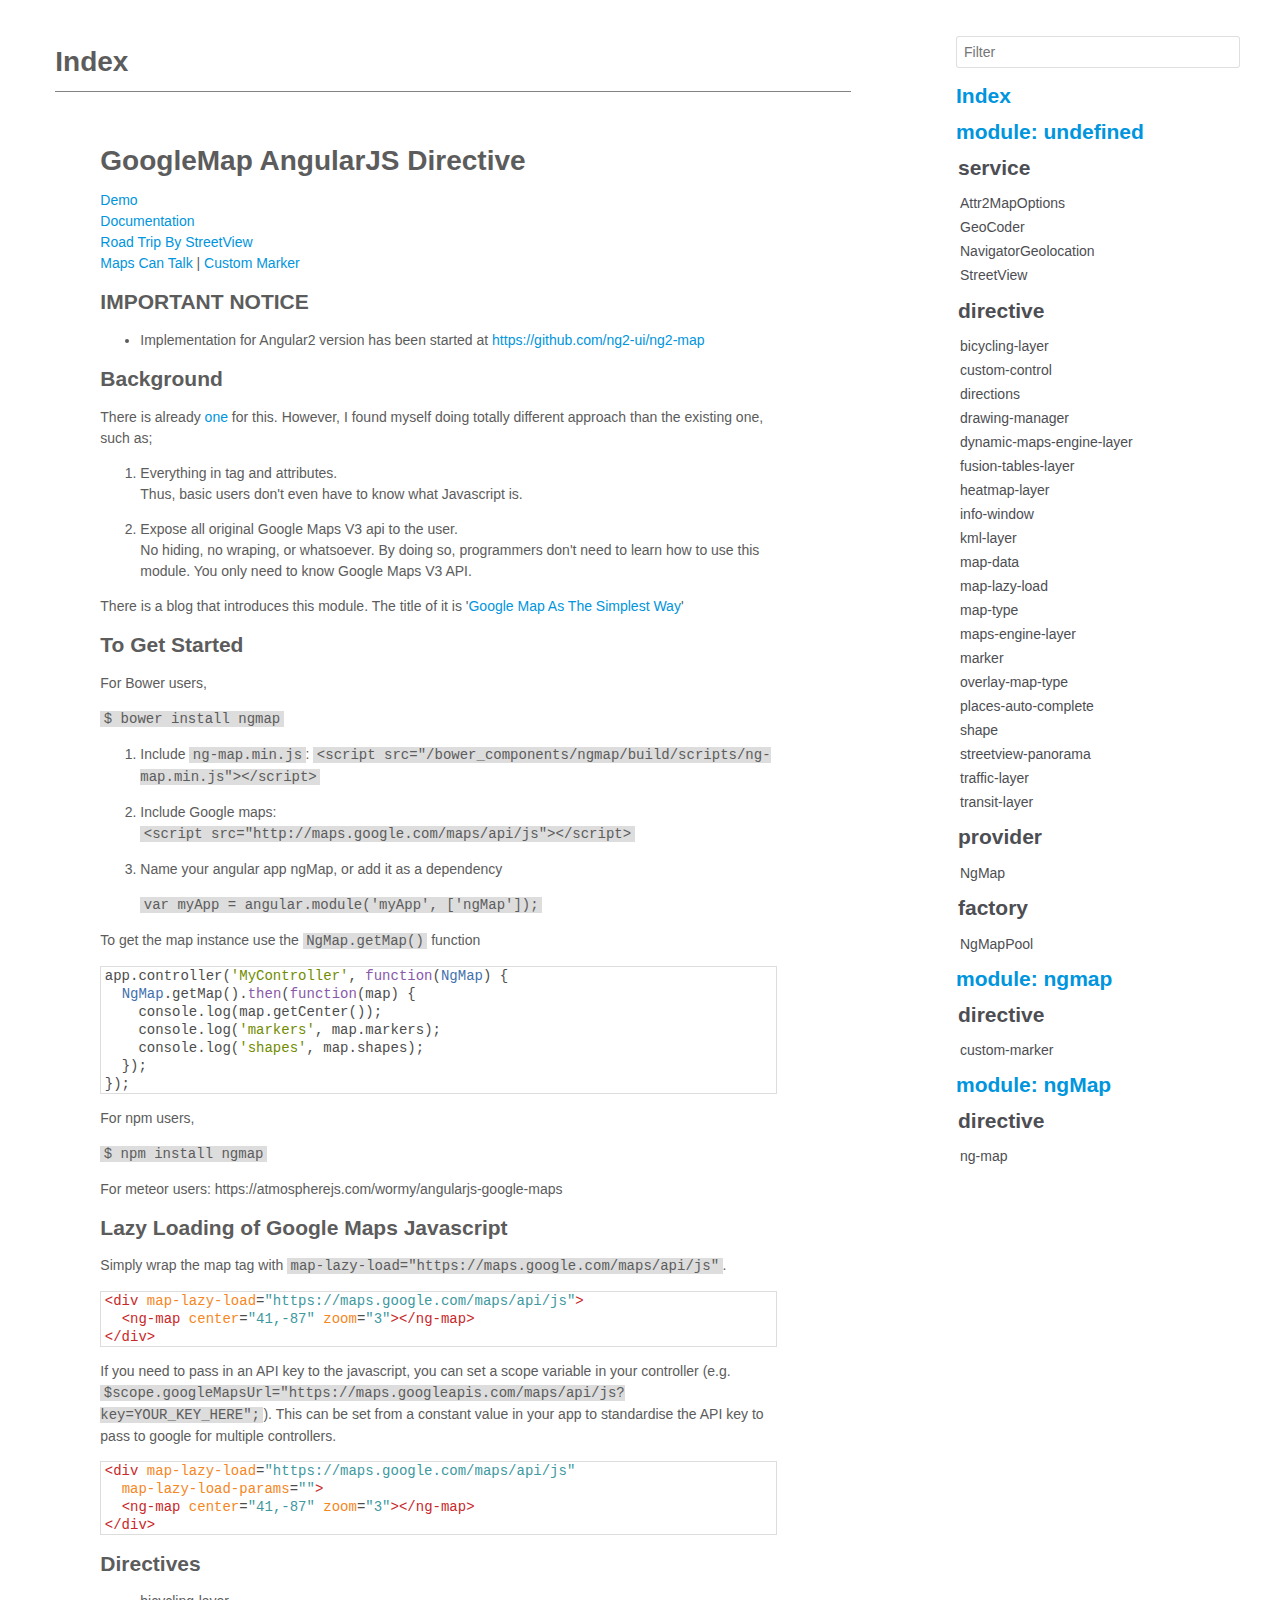
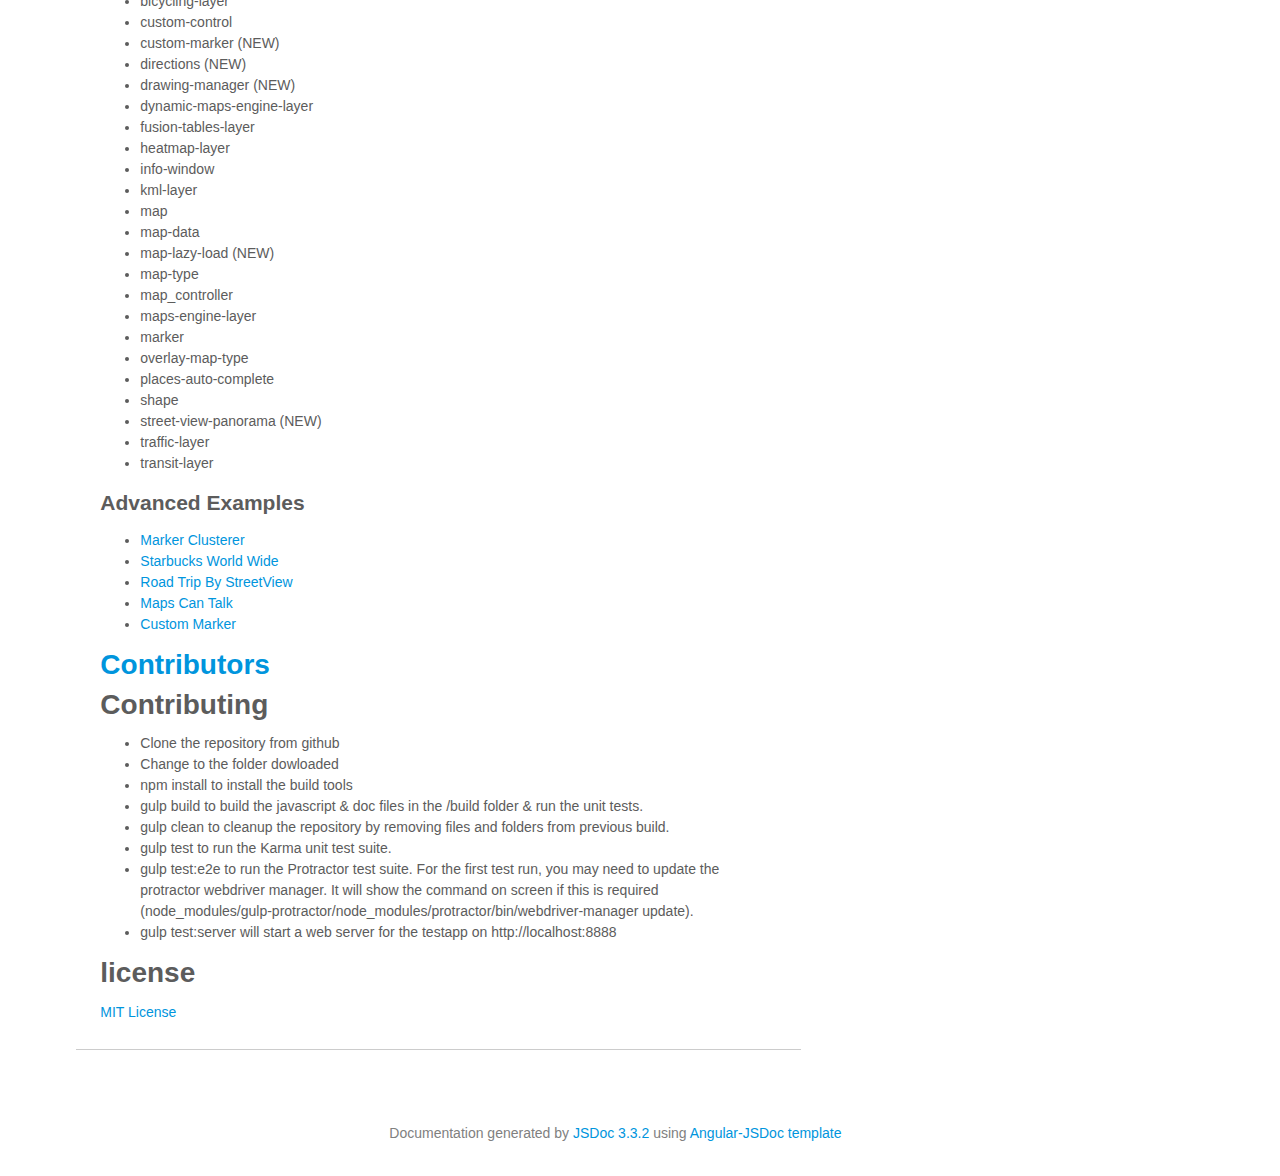
<file: bower_components/ngmap/build/docs/index.html>
<!doctype html><html>  <head>    <meta charset="utf-8">    <title>JSDoc: Index</title>    <link href="css/prettify-tomorrow.css" type="text/css" rel="stylesheet">    <link href="css/site.css" type="text/css" rel="stylesheet">  </head>  <body ng-app="">    <nav id="toc">      <input placeholder="Filter" id="filter-input" class="col12 block field" type="text">      <div class="nav-wrapper">      <h2><a href="index.html">Index</a></h2>      <ul class="module">        <!-- undefined -->        <h2 class="module">          <a chref="" ng-click="moduleundefined = !moduleundefined">            module: undefined          </a>          <i ng-cloak="" ng-show="moduleundefined">+</i>        </h2>        <li id="undefined" ng-hide="moduleundefined">          <ul class="group">            <h2>              <a href="" ng-click="undefinedservice = !undefinedservice">                service              </a>              <i ng-cloak="" ng-show="undefinedservice">+</i>            </h2>            <ul ng-hide="undefinedservice">              <li>                <a href="Attr2MapOptions.html">Attr2MapOptions</a>              </li><li>                <a href="GeoCoder.html">GeoCoder</a>              </li><li>                <a href="NavigatorGeolocation.html">NavigatorGeolocation</a>              </li><li>                <a href="StreetView.html">StreetView</a>              </li>            </ul>          </ul><ul class="group">            <h2>              <a href="" ng-click="undefineddirective = !undefineddirective">                directive              </a>              <i ng-cloak="" ng-show="undefineddirective">+</i>            </h2>            <ul ng-hide="undefineddirective">              <li>                <a href="bicycling-layer.html">bicycling-layer</a>              </li><li>                <a href="custom-control.html">custom-control</a>              </li><li>                <a href="directions.html">directions</a>              </li><li>                <a href="drawing-manager.html">drawing-manager</a>              </li><li>                <a href="dynamic-maps-engine-layer.html">dynamic-maps-engine-layer</a>              </li><li>                <a href="fusion-tables-layer.html">fusion-tables-layer</a>              </li><li>                <a href="heatmap-layer.html">heatmap-layer</a>              </li><li>                <a href="info-window.html">info-window</a>              </li><li>                <a href="kml-layer.html">kml-layer</a>              </li><li>                <a href="map-data.html">map-data</a>              </li><li>                <a href="map-lazy-load.html">map-lazy-load</a>              </li><li>                <a href="map-type.html">map-type</a>              </li><li>                <a href="maps-engine-layer.html">maps-engine-layer</a>              </li><li>                <a href="marker.html">marker</a>              </li><li>                <a href="overlay-map-type.html">overlay-map-type</a>              </li><li>                <a href="places-auto-complete.html">places-auto-complete</a>              </li><li>                <a href="shape.html">shape</a>              </li><li>                <a href="streetview-panorama.html">streetview-panorama</a>              </li><li>                <a href="traffic-layer.html">traffic-layer</a>              </li><li>                <a href="transit-layer.html">transit-layer</a>              </li>            </ul>          </ul><ul class="group">            <h2>              <a href="" ng-click="undefinedprovider = !undefinedprovider">                provider              </a>              <i ng-cloak="" ng-show="undefinedprovider">+</i>            </h2>            <ul ng-hide="undefinedprovider">              <li>                <a href="NgMap.html">NgMap</a>              </li>            </ul>          </ul><ul class="group">            <h2>              <a href="" ng-click="undefinedfactory = !undefinedfactory">                factory              </a>              <i ng-cloak="" ng-show="undefinedfactory">+</i>            </h2>            <ul ng-hide="undefinedfactory">              <li>                <a href="NgMapPool.html">NgMapPool</a>              </li>            </ul>          </ul>        </li>      </ul><ul class="module">        <!-- ngmap -->        <h2 class="module">          <a chref="" ng-click="modulengmap = !modulengmap">            module: ngmap          </a>          <i ng-cloak="" ng-show="modulengmap">+</i>        </h2>        <li id="ngmap" ng-hide="modulengmap">          <ul class="group">            <h2>              <a href="" ng-click="ngmapdirective = !ngmapdirective">                directive              </a>              <i ng-cloak="" ng-show="ngmapdirective">+</i>            </h2>            <ul ng-hide="ngmapdirective">              <li>                <a href="ngmap.custom-marker.html">custom-marker</a>              </li>            </ul>          </ul>        </li>      </ul><ul class="module">        <!-- ng_ap -->        <h2 class="module">          <a chref="" ng-click="moduleng_ap = !moduleng_ap">            module: ngMap          </a>          <i ng-cloak="" ng-show="moduleng_ap">+</i>        </h2>        <li id="ngMap" ng-hide="moduleng_ap">          <ul class="group">            <h2>              <a href="" ng-click="ng_apdirective = !ng_apdirective">                directive              </a>              <i ng-cloak="" ng-show="ng_apdirective">+</i>            </h2>            <ul ng-hide="ng_apdirective">              <li>                <a href="ngMap.ng-map.html">ng-map</a>              </li>            </ul>          </ul>        </li>      </ul>      </div>    </nav>    <div id="content" class="page-wrap">      <h1 class="title">        Index      </h1>      <div id="main" class="big-container">        <!-- source code html -->        <!-- index.html -->        <section class="section-readme">          <article>            <h1>GoogleMap AngularJS Directive</h1><!--
[![Build Status](https://travis-ci.org/allenhwkim/angularjs-google-maps.png?branch=master)](https://travis-ci.org/allenhwkim/angularjs-google-maps)
-->
<p><a href="https://ngmap.github.io">Demo</a><br><a href="https://rawgithub.com/allenhwkim/angularjs-google-maps/master/build/docs/index.html">Documentation</a><br><a href="https://rawgit.com/allenhwkim/angularjs-google-maps/master/testapp/street-view_road_trip.html">Road Trip By StreetView</a><br><a href="https://rawgit.com/allenhwkim/angularjs-google-maps/master/testapp/custom-marker.html">Maps Can Talk</a> |
<a href="https://rawgit.com/allenhwkim/angularjs-google-maps/master/testapp/custom-marker-2.html">Custom Marker</a>  </p>
<h2>IMPORTANT NOTICE</h2><ul>
<li>Implementation for Angular2 version has been started at <a href="https://github.com/ng2-ui/ng2-map">https://github.com/ng2-ui/ng2-map</a></li>
</ul>
<h2>Background</h2><p>There is already <a href="https://github.com/nlaplante/angular-google-maps">one</a> for this. However, I found myself doing totally different approach than the existing one, such as;</p>
<ol>
<li><p><strong>Everything in tag and attributes.</strong><br>Thus, basic users don't even have to know what Javascript is. </p>
</li>
<li><p><strong>Expose all original Google Maps V3 api to the user.</strong><br>No hiding, no wraping, or whatsoever. 
By doing so, programmers don't need to learn how to use this module.
You only need to know Google Maps V3 API.</p>
</li>
</ol>
<p>There is a blog that introduces this module. The title of it is '<a href="http://allenhwkim.tumblr.com/post/70986888283/google-map-as-the-simplest-way">Google Map As The Simplest Way</a>'</p>
<h2>To Get Started</h2><p>For Bower users, </p>
<p>  <code>$ bower install ngmap</code></p>
<ol>
<li><p>Include <code>ng-map.min.js</code>:
<code>&lt;script src=&quot;/bower_components/ngmap/build/scripts/ng-map.min.js&quot;&gt;&lt;/script&gt;</code></p>
</li>
<li><p>Include Google maps:<br> <code>&lt;script src=&quot;http://maps.google.com/maps/api/js&quot;&gt;&lt;/script&gt;</code>  </p>
</li>
<li><p>Name your angular app ngMap, or add it as a dependency</p>
<p><code>var myApp = angular.module('myApp', ['ngMap']);</code></p>
</li>
</ol>
<p>To get the map instance use the <code>NgMap.getMap()</code> function</p>
<pre class="prettyprint source"><code>app.controller('MyController', function(NgMap) {
  NgMap.getMap().then(function(map) {
    console.log(map.getCenter());
    console.log('markers', map.markers);
    console.log('shapes', map.shapes);
  });
});</code></pre><p>For npm users, </p>
<p>  <code>$ npm install ngmap</code></p>
<p>For meteor users: https://atmospherejs.com/wormy/angularjs-google-maps</p>
<h2>Lazy Loading of Google Maps Javascript</h2><p>  Simply wrap the map tag with <code>map-lazy-load=&quot;https://maps.google.com/maps/api/js&quot;</code>.</p>
<pre class="prettyprint source"><code>&lt;div map-lazy-load=&quot;https://maps.google.com/maps/api/js&quot;>
  &lt;ng-map center=&quot;41,-87&quot; zoom=&quot;3&quot;>&lt;/ng-map>
&lt;/div></code></pre><p>  If you need to pass in an API key to the javascript, you can set a scope
  variable in your controller (e.g. <code>$scope.googleMapsUrl=&quot;https://maps.googleapis.com/maps/api/js?key=YOUR_KEY_HERE&quot;;</code>).
  This can be set from a constant value in your app to standardise the API key to pass to google for multiple controllers.</p>
<pre class="prettyprint source"><code>&lt;div map-lazy-load=&quot;https://maps.google.com/maps/api/js&quot;
  map-lazy-load-params=&quot;{{googleMapsUrl}}&quot;>
  &lt;ng-map center=&quot;41,-87&quot; zoom=&quot;3&quot;>&lt;/ng-map>
&lt;/div></code></pre><h2>Directives</h2><ul>
<li>bicycling-layer</li>
<li>custom-control</li>
<li>custom-marker (NEW)</li>
<li>directions (NEW)</li>
<li>drawing-manager (NEW)</li>
<li>dynamic-maps-engine-layer</li>
<li>fusion-tables-layer</li>
<li>heatmap-layer</li>
<li>info-window</li>
<li>kml-layer</li>
<li>map</li>
<li>map-data</li>
<li>map-lazy-load (NEW)</li>
<li>map-type</li>
<li>map_controller</li>
<li>maps-engine-layer</li>
<li>marker</li>
<li>overlay-map-type</li>
<li>places-auto-complete</li>
<li>shape</li>
<li>street-view-panorama (NEW)</li>
<li>traffic-layer</li>
<li>transit-layer</li>
</ul>
<h2>Advanced Examples</h2><ul>
<li><a href="https://rawgit.com/allenhwkim/angularjs-google-maps/master/testapp/marker-clusterer.html">Marker Clusterer</a></li>
<li><a href="https://rawgit.com/allenhwkim/angularjs-google-maps/master/testapp/map_app.html">Starbucks World Wide</a></li>
<li><a href="https://rawgit.com/allenhwkim/angularjs-google-maps/master/testapp/street-view_road_trip.html">Road Trip By StreetView</a></li>
<li><a href="https://rawgit.com/allenhwkim/angularjs-google-maps/master/testapp/custom-marker.html">Maps Can Talk</a></li>
<li><a href="https://rawgit.com/allenhwkim/angularjs-google-maps/master/testapp/custom-marker-2.html">Custom Marker</a></li>
</ul>
<h1><a href="CONTRIBUTORS.md">Contributors</a></h1><h1>Contributing</h1><ul>
<li>Clone the repository from github</li>
<li>Change to the folder dowloaded</li>
<li><strong>npm install</strong> to install the build tools</li>
<li><strong>gulp build</strong> to build the javascript &amp; doc files in the /build folder &amp; run the unit tests.</li>
<li><strong>gulp clean</strong> to cleanup the repository by removing files and folders from previous build.</li>
<li><strong>gulp test</strong> to run the Karma unit test suite.</li>
<li><strong>gulp test:e2e</strong> to run the Protractor test suite. For the first test run, you may need to update the protractor webdriver manager. It will show the command on screen if this is required (node_modules/gulp-protractor/node_modules/protractor/bin/webdriver-manager update).</li>
<li><strong>gulp test:server</strong> will start a web server for the testapp on http://localhost:8888</li>
</ul>
<h1>license</h1><p><a href="https://github.com/allenhwkim/angularjs-google-maps/blob/master/LICENSE">MIT License</a></p>          </article>        </section>        <!-- class files -->      </div>      <footer style="clear:both">        Documentation generated by        <a href="https://github.com/jsdoc3/jsdoc">JSDoc 3.3.2</a>        using        <a href="https://github.com/allenhwkim/angular-jsdoc">Angular-JSDoc template</a>      </footer>    </div>    <script src="js/prettify.js"></script>    <script src="js/angular.min.js"></script>    <script src="js/site.js"></script>    <!--%= prettyJson %-->    <script>      prettyPrint();      var lineNo = window.location.hash.match(/#line([0-9]+)$/);      lineNo && document.querySelector("ol li:nth-child("+(lineNo[1])+")").scrollIntoView();    </script>  </body></html>
</file>
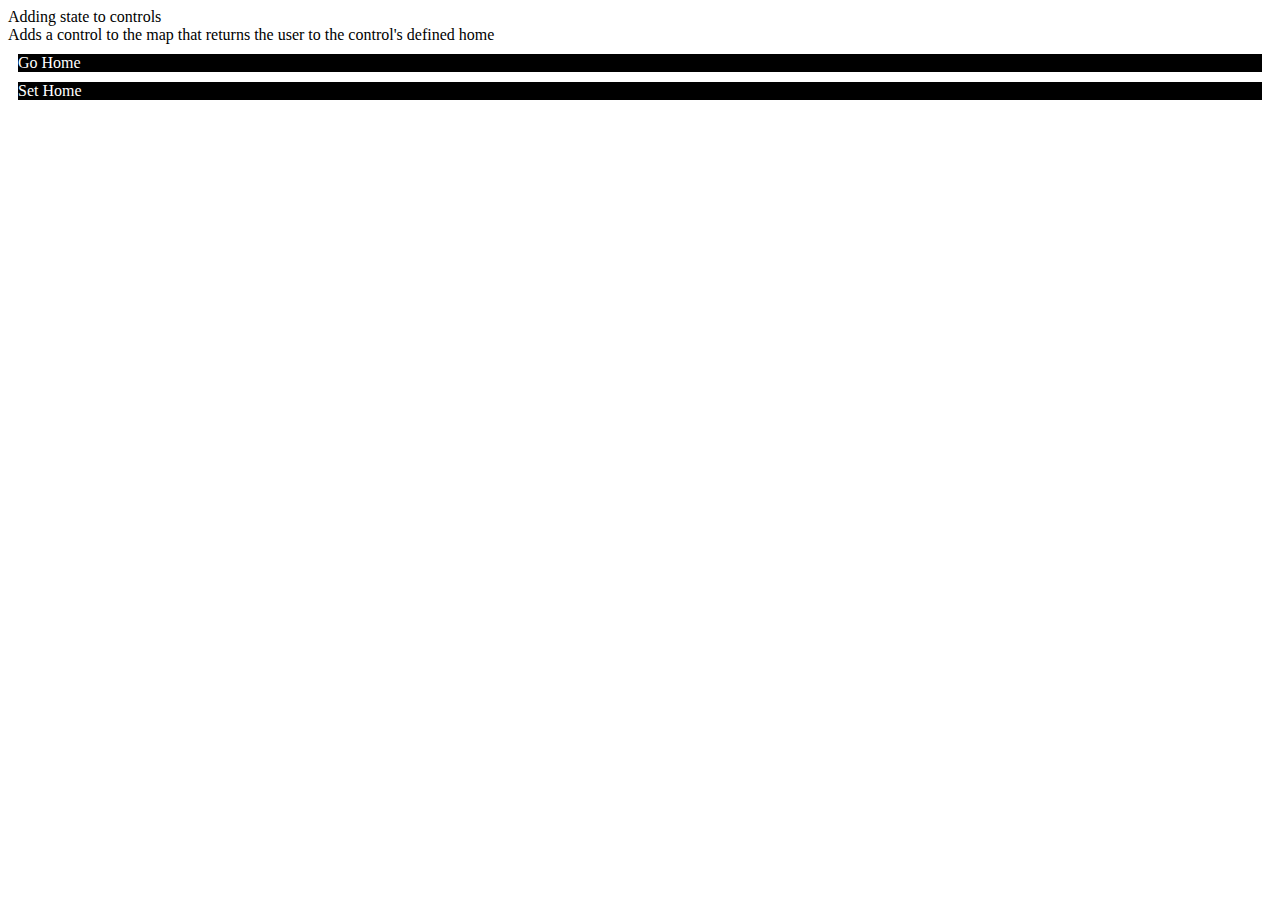
<file: bower_components/ngmap/testapp/control-custom-state.html>
<!DOCTYPE html> <html ng-app="myApp">
<head>
<meta name="viewport" content="initial-scale=1.0, user-scalable=no" />
<script src="script-tags-for-development.js"></script>
<script>
var app = angular.module('myApp', ['ngMap']);
app.controller('CustomControlCtrl', function(NgMap) {
  var vm=this;
  NgMap.getMap().then(function(map) {
    vm.map = map;
  });
  vm.home = new google.maps.LatLng(41.850033, -87.6500523);
  vm.goHome = function() {
    vm.map.setCenter(vm.home);
  }
  vm.setHome = function() {
    vm.home = vm.map.getCenter();
  }
});
</script>
</head>

<body ng-controller="CustomControlCtrl as vm">
  Adding state to controls<br/>
  Adds a control to the map that returns the user to the control's defined home
  <br/>
  <ng-map center="41.850033, -87.6500523" zoom="6" default-style="true">
    <custom-control id="go-home" position="TOP_RIGHT" index="1" on-click="vm.goHome()">
      <div style="background-color: black; color:#fff;cursor:pointer; margin:10px">Go Home</div>
    </custom-control>
    <custom-control id="set-home" position="TOP_RIGHT" index="1" on-click="vm.setHome()">
      <div style="background-color: black; color:#fff;cursor:pointer; margin:10px">Set Home</div>
    </custom-control>
  </ng-map>
</body>
</html>
</file>
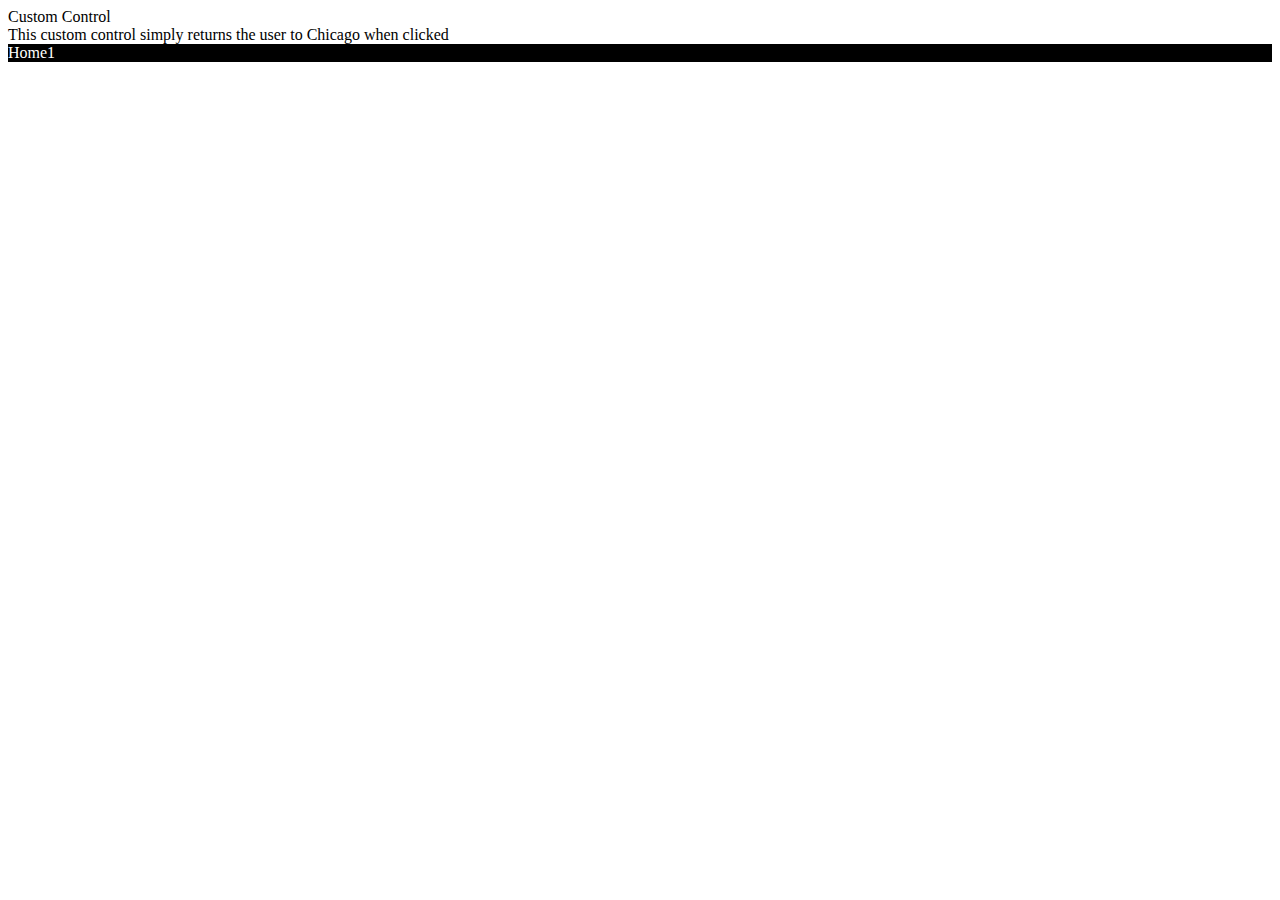
<file: bower_components/ngmap/testapp/control-custom.html>
<!DOCTYPE html>
<html ng-app="myApp">
<head>
<meta name="viewport" content="initial-scale=1.0, user-scalable=no" />
<script src="script-tags-for-development.js"></script>
<script>
var app = angular.module('myApp', ['ngMap']);
app.controller('CustomControlCtrl', function(NgMap) {
  var vm = this;
  var chicago = new google.maps.LatLng(41.850033, -87.6500523);
  NgMap.getMap().then(function(map) {
    vm.map = map;
  });
  vm.click = function() {
    vm.map.setCenter(chicago);
  };
});
</script>
</head>

<body ng-controller="CustomControlCtrl as vm">
  Custom Control<br/>
  This custom control simply returns the user to Chicago when clicked
  <br/>
  <ng-map center="41.850033, -87.6500523" zoom="6" default-style="true">
    <custom-control id="home" position="TOP_RIGHT" index="1" on-click="vm.click()">
      <div style="background-color: black; color:#fff;cursor:pointer">Home1</div>
    </custom-control>
  </ng-map>
</body>
</html>
</file>
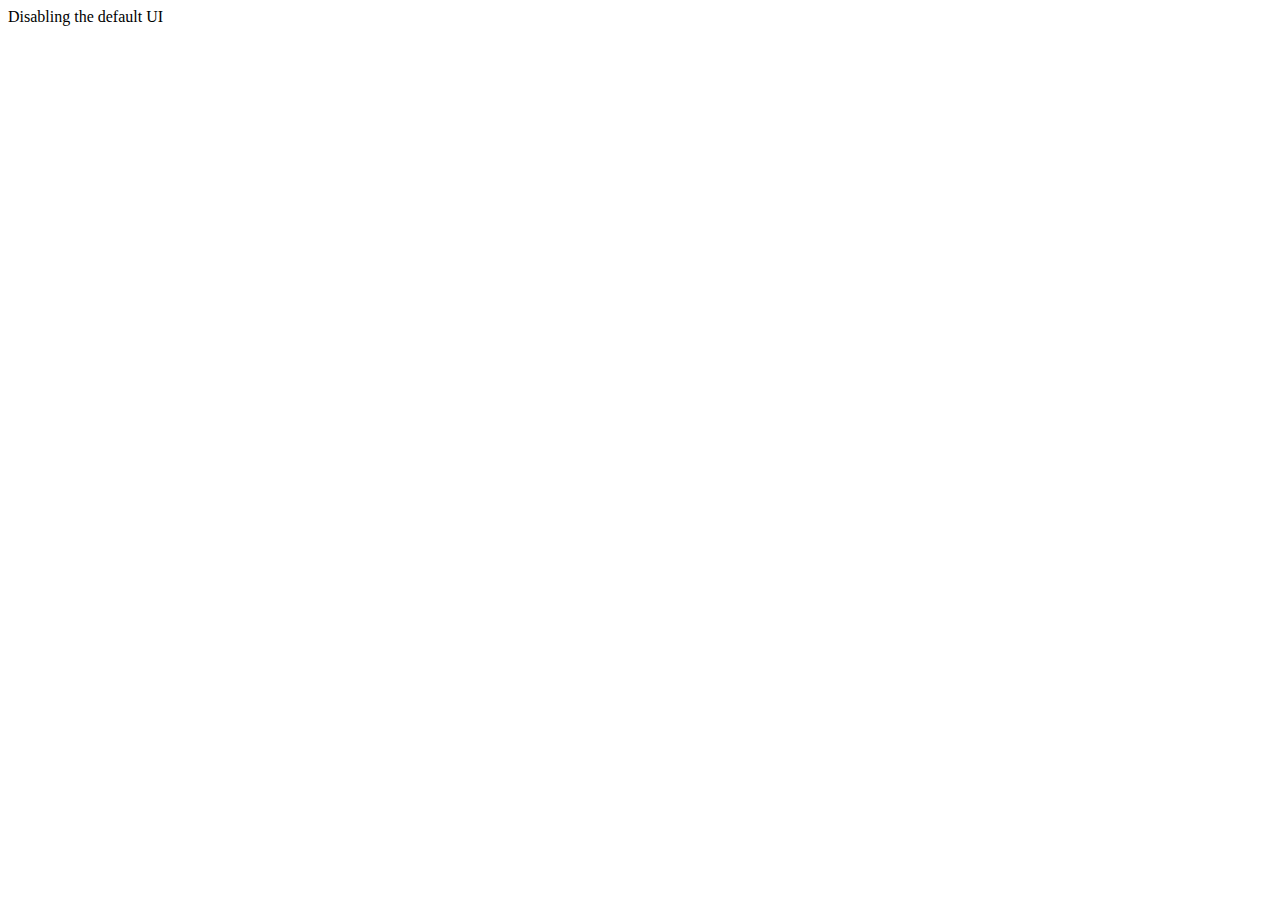
<file: bower_components/ngmap/testapp/control-disableUI.html>
<!DOCTYPE html>
<html ng-app="ngMap">
<head>
<meta name="viewport" content="initial-scale=1.0, user-scalable=no" />
<script src="script-tags-for-development.js"></script>
</head>

<body>
  Disabling the default UI
  <ng-map center="-33, 151" zoom="4" disable-default-u-i="true"></ng-map>
</body>
</html>
</file>
<file: bower_components/ngmap/build/docs/css/prettify-tomorrow.css>
/* Tomorrow Theme */
/* Original theme - https://github.com/chriskempson/tomorrow-theme */
/* Pretty printing styles. Used with prettify.js. */
/* SPAN elements with the classes below are added by prettyprint. */
/* plain text */
.pln {
  color: #4d4d4c; }

@media screen {
  /* string content */
  .str {
    color: #718c00; }

  /* a keyword */
  .kwd {
    color: #8959a8; }

  /* a comment */
  .com {
    color: #8e908c; }

  /* a type name */
  .typ {
    color: #4271ae; }

  /* a literal value */
  .lit {
    color: #f5871f; }

  /* punctuation */
  .pun {
    color: #4d4d4c; }

  /* lisp open bracket */
  .opn {
    color: #4d4d4c; }

  /* lisp close bracket */
  .clo {
    color: #4d4d4c; }

  /* a markup tag name */
  .tag {
    color: #c82829; }

  /* a markup attribute name */
  .atn {
    color: #f5871f; }

  /* a markup attribute value */
  .atv {
    color: #3e999f; }

  /* a declaration */
  .dec {
    color: #f5871f; }

  /* a variable name */
  .var {
    color: #c82829; }

  /* a function name */
  .fun {
    color: #4271ae; } }
/* Use higher contrast and text-weight for printable form. */
@media print, projection {
  .str {
    color: #060; }

  .kwd {
    color: #006;
    font-weight: bold; }

  .com {
    color: #600;
    font-style: italic; }

  .typ {
    color: #404;
    font-weight: bold; }

  .lit {
    color: #044; }

  .pun, .opn, .clo {
    color: #440; }

  .tag {
    color: #006;
    font-weight: bold; }

  .atn {
    color: #404; }

  .atv {
    color: #060; } }
/* Style */
/*
pre.prettyprint {
  background: white;
  font-family: Consolas, Monaco, 'Andale Mono', monospace;
  font-size: 12px;
  line-height: 1.5;
  border: 1px solid #ccc;
  padding: 10px; }
*/

/* Specify class=linenums on a pre to get line numbering */
ol.linenums {
  margin-top: 0;
  margin-bottom: 0; }

/* IE indents via margin-left */
li.L0,
li.L1,
li.L2,
li.L3,
li.L4,
li.L5,
li.L6,
li.L7,
li.L8,
li.L9 {
  /* */ }

/* Alternate shading for lines */
li.L1,
li.L3,
li.L5,
li.L7,
li.L9 {
  /* */ }
</file>
<file: bower_components/ngmap/build/docs/css/site.css>
* { box-sizing: border-box }

html {
    overflow: auto;
    background-color: #fff;
    font-size: 14px;
}

body {
    font-family: "Open Sans", "Helvetica Neue", "Helvetica", "Arial", sans-serif;
    font-weight: 300;
    font-size: 1rem;
    line-height: 1.5rem;
    color: #5c5c5c;
    background-color: white;
    padding: 10px;
    position: relative;
}

h1,
h2,
h3,
h4,
h5,
h6 {
    font-family: 'Source Sans Pro', Helvetica, sans-serif;
}

.h1 { font-size: 2rem }
.h2 { font-size: 1.5rem }
.h3 { font-size: 1.25rem }
.h4 { font-size: 1rem }
.h5 { font-size: .875rem }
.h6 { font-size: .75rem }

nav {
    margin-top: 28px;
    padding-bottom: 30px;
    width: 27%;
    padding-left: 2%;
    position: absolute;
    top: 0;
    right: 0;
}

nav ul {
    font-family: 'Source Sans Pro', Helvetica, sans-serif;
    font-size: 100%;
    line-height: 17px;
    padding: 0;
    margin: 0;
    list-style-type: none;
}

nav ul a, nav ul a:visited, nav ul a:active {
    font-family: 'Source Sans Pro', Helvetica, sans-serif;
    line-height: 18px;
    color: #4D4E53;
}

nav h3 {
    margin-top: 12px;
    margin-bottom: 2px;
}

nav li {
    margin-top: 6px;
    margin-left: 2px;
}

footer {
    margin: 0rem;
    padding: 10px;
    text-align: right;
    color: gray;
}

.page-wrap {
    padding: 1rem 3%;
    margin-bottom: 0rem;
    width: 70%;
    margin-right: 30%;
}

#main {
    float: none;
    width: auto;
    padding-right: 20px;
}

.page-wrap #main h1 {
  color: inherit;
}

.big-container {
    padding: 0rem;
    background-color: #FFFFFF;
    border-top: solid 1px #828282;
    min-height: 510px;
    overflow: hidden;
    background-repeat: repeat-x;
    background-position: top;
    margin-bottom: 1.5rem;
    padding: 2.0rem 1.5rem 3rem 1.5rem;
}
h2.module a, a, a:visited, a:active {
    color: #0095dd;
    text-decoration: none;
}

a:hover {
    text-decoration: underline;
}

header
{
    display: block;
    padding: 0px 4px;
}

tt, code, kbd, samp {
    font-family: Consolas, Monaco, 'Andale Mono', monospace;
    padding: 0 0.25em;
    background-color: #ddd;
}

.class-description {
    font-size: 130%;
    line-height: 140%;
    margin-bottom: 1em;
    margin-top: 1em;
}

.class-description:empty {
    margin: 0;
}

article dl {
    margin-bottom: 40px;
}

section
{
    display: block;
    background-color: #fff;
    padding: 12px 24px;
    border-bottom: 1px solid #ccc;
    margin-right: 30px;
}

.variation {
    display: none;
}

.signature-attributes {
    font-size: 60%;
    color: #aaa;
    font-style: italic;
    font-weight: lighter;
}
.ancestors { color: #999; }
.ancestors a
{
    color: #999 !important;
    text-decoration: none;
}

.clear
{
    clear: both;
}

.important
{
    font-weight: bold;
    color: #950B02;
}

.yes-def {
    text-indent: -1000px;
}

.type-signature {
    color: #aaa;
}

.name, .signature {
    font-family: Consolas, Monaco, 'Andale Mono', monospace;
}

.details { margin-top: 14px; border-left: 2px solid #DDD; }
.details dt { width: 120px; float: left; padding-left: 10px;  padding-top: 6px; }
.details dd { margin-left: 70px; }
.details ul { margin: 0; }
.details ul { list-style-type: none; }
.details li { margin-left: 30px; padding-top: 6px; }
.details pre.prettyprint { margin: 0 }
.details .object-value { padding-top: 0; }

.description {
    margin-bottom: 1em;
    margin-top: 1em;
}

.code-caption
{
    font-style: italic;
    font-size: 107%;
    margin: 0;
}

.prettyprint
{
    border: 1px solid #ddd;
    width: 80%;
    overflow: auto;
}

.prettyprint.source {
    width: inherit;
}

.prettyprint code
{
    font-size: 100%;
    line-height: 18px;
    display: block;
    margin: 0;
    background-color: #fff;
    color: #4D4E53;
}

.prettyprint code span.line
{
  display: inline-block;
}

.prettyprint.linenums
{
  padding-left: 70px;
  -webkit-user-select: none;
  -moz-user-select: none;
  -ms-user-select: none;
  user-select: none;
}

.prettyprint.linenums ol
{
  padding-left: 0;
}

.prettyprint.linenums li
{
  border-left: 3px #ddd solid;
}

.prettyprint.linenums li.selected,
.prettyprint.linenums li.selected *
{
  background-color: lightyellow;
}

.prettyprint.linenums li *
{
  -webkit-user-select: text;
  -moz-user-select: text;
  -ms-user-select: text;
  user-select: text;
}

.params, .props
{
    border-spacing: 0;
    border: 0;
    border-collapse: collapse;
}

.params .name, .props .name, .name code {
    color: #4D4E53;
    font-family: Consolas, Monaco, 'Andale Mono', monospace;
    font-size: 100%;
}

.params td, .params th, .props td, .props th
{
    border: 1px solid #ddd;
    margin: 0px;
    text-align: left;
    vertical-align: top;
    padding: 4px 6px;
    display: table-cell;
}

.params thead tr, .props thead tr
{
    background-color: #ddd;
    font-weight: bold;
}

.params .params thead tr, .props .props thead tr
{
    background-color: #fff;
    font-weight: bold;
}

.params th, .props th { border-right: 1px solid #aaa; }
.params thead .last, .props thead .last { border-right: 1px solid #ddd; }

.params td.description > p:first-child,
.props td.description > p:first-child,
.params td.description span > p:first-child,
.props td.description span > p:first-child
{
    margin-top: 0;
    padding-top: 0;
}

.params td.description > p:last-child,
.props td.description > p:last-child,
.params td.description span > p:last-child,
.props td.description span > p:last-child
{
    margin-bottom: 0;
    padding-bottom: 0;
}

.disabled {
    color: #454545;
}

.chips {
    float: right;
    list-style-type: none;
    margin: 0;
    padding: 0;
}

.chips:after {
    content: '';
    display: block;
}

.chip {
    display: block;
    float: left;
    background: #eee;
    border-radius: 4px;
    border: 1px solid #ccc;
    padding: 4px 8px;
    margin-right: 4px;
    font-size: 11px;
    line-height: 13px;
    font-weight: bold;
}

.chip:last-child {
    margin-right: 0;
}

.clearfix {
    clear: both;
}

.functions {
    margin-top: 16px;
}

input,
select,
textarea,
fieldset {
    font-family: inherit;
    font-size: 1rem;
    box-sizing: border-box;
    margin-top: 0;
    margin-bottom: 0;
}
input[type=text],
input[type=date],
input[type=datetime],
input[type=datetime-local],
input[type=email],
input[type=month],
input[type=number],
input[type=password],
input[type=search],
input[type=tel],
input[type=time],
input[type=url],
input[type=week] {
  height: 2.25rem;
  padding: .5rem .5rem;
  vertical-align: middle;
  -webkit-appearance: none;
}

.field {
    width: 90%;
    border-style: solid;
    border-width: 1px;
    border-color: rgba(0,0,0,.125);
    border-radius: 3px;
}

.hide {
  position: absolute !important;
  height: 1px;
  width: 1px;
  overflow: hidden;
  clip: rect(1px, 1px, 1px, 1px);
}
</file>
